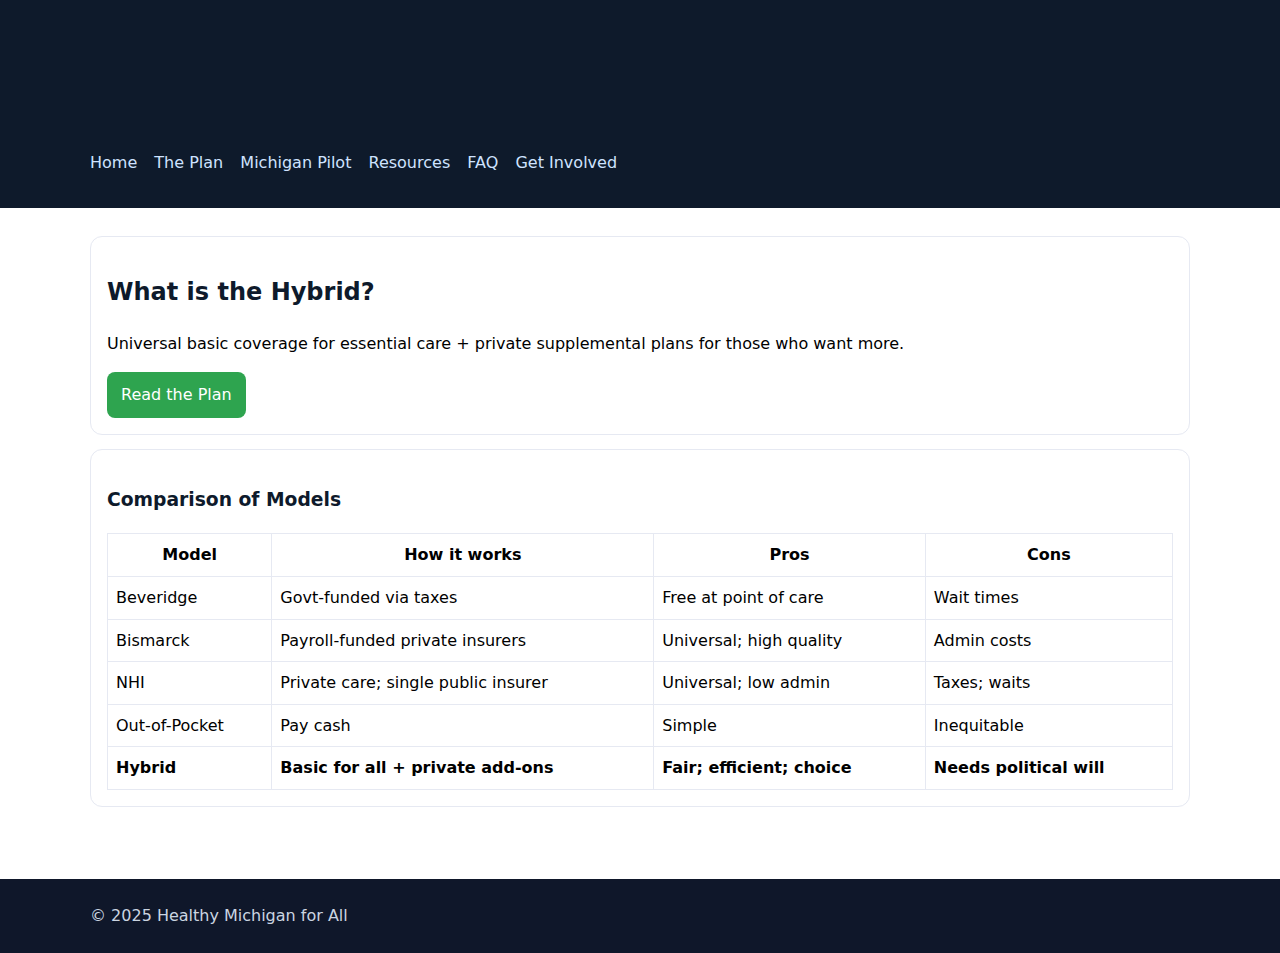
<file: index.html>
<!DOCTYPE html><html lang="en"><head>
<meta charset="utf-8"><meta name="viewport" content="width=device-width, initial-scale=1">
<title>Healthy Michigan for All – Hybrid Health Care</title>
<meta name="description" content="Universal basic coverage + private supplemental choice, starting in Michigan.">
<link rel="stylesheet" href="styles.css"></head><body>
<header><div class="container">
<h1>Healthy Michigan for All</h1>
<nav>
  <a href="index.html">Home</a>
  <a href="plan.html">The Plan</a>
  <a href="michigan-pilot.html">Michigan Pilot</a>
  <a href="resources.html">Resources</a>
  <a href="faq.html">FAQ</a>
  <a href="contact.html">Get Involved</a>
</nav></div></header>

<section class="section"><div class="container">
<div class="card"><h2>What is the Hybrid?</h2>
<p>Universal basic coverage for essential care + private supplemental plans for those who want more.</p>
<a class="btn" href="plan.html">Read the Plan</a>
</div>
<div class="card">
<h3>Comparison of Models</h3>
<table>
<tr><th>Model</th><th>How it works</th><th>Pros</th><th>Cons</th></tr>
<tr><td>Beveridge</td><td>Govt-funded via taxes</td><td>Free at point of care</td><td>Wait times</td></tr>
<tr><td>Bismarck</td><td>Payroll-funded private insurers</td><td>Universal; high quality</td><td>Admin costs</td></tr>
<tr><td>NHI</td><td>Private care; single public insurer</td><td>Universal; low admin</td><td>Taxes; waits</td></tr>
<tr><td>Out-of-Pocket</td><td>Pay cash</td><td>Simple</td><td>Inequitable</td></tr>
<tr><td><b>Hybrid</b></td><td><b>Basic for all + private add-ons</b></td><td><b>Fair; efficient; choice</b></td><td><b>Needs political will</b></td></tr>
</table>
</div></div></section>
<footer><div class="container">© 2025 Healthy Michigan for All</div></footer></body></html>
</file>
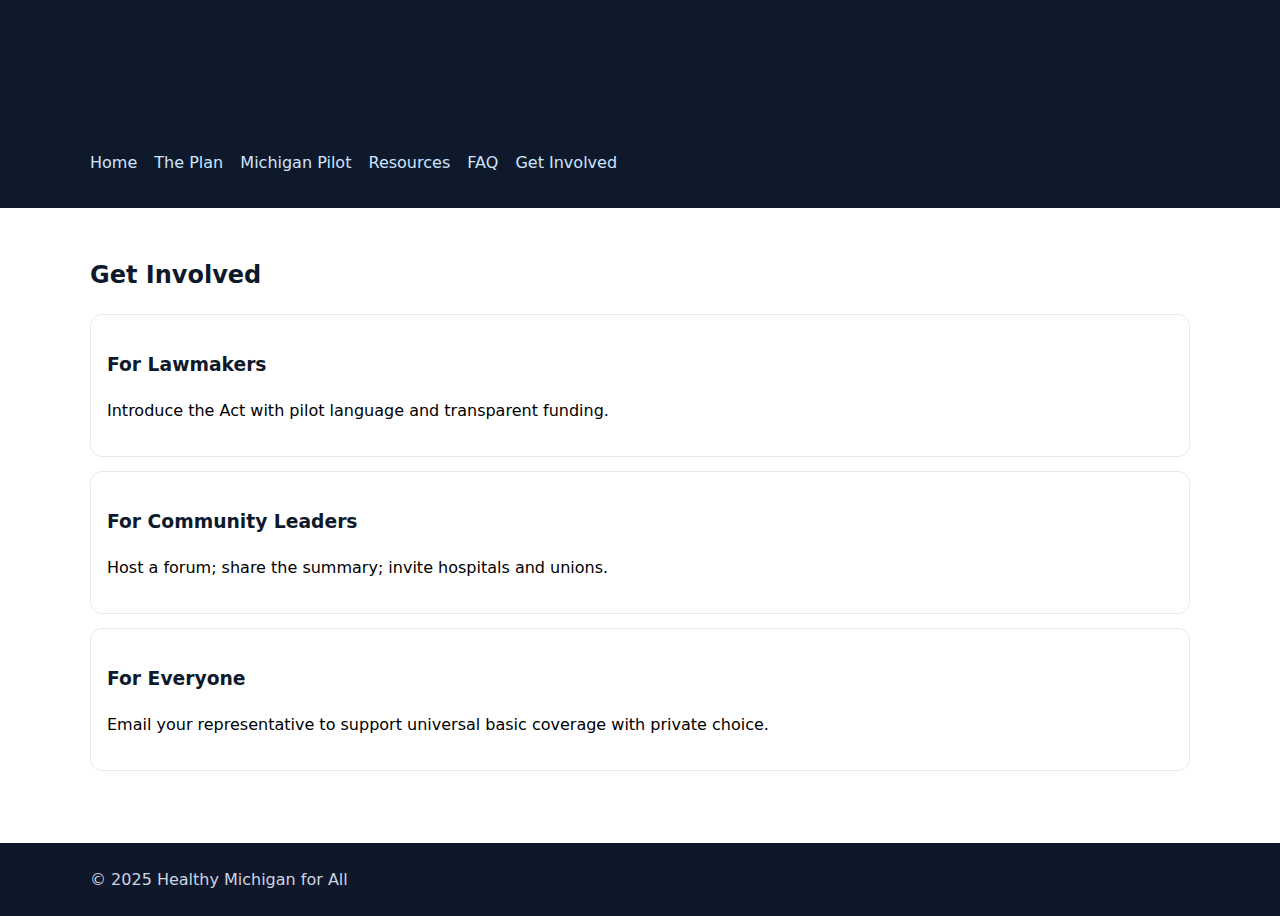
<file: contact.html>
<!DOCTYPE html><html lang="en"><head>
<meta charset="utf-8"><meta name="viewport" content="width=device-width, initial-scale=1">
<title>Get Involved – Healthy Michigan for All</title>
<meta name="description" content="Join the initiative and share the plan.">
<link rel="stylesheet" href="styles.css"></head><body>
<header><div class="container">
<h1>Healthy Michigan for All</h1>
<nav>
  <a href="index.html">Home</a>
  <a href="plan.html">The Plan</a>
  <a href="michigan-pilot.html">Michigan Pilot</a>
  <a href="resources.html">Resources</a>
  <a href="faq.html">FAQ</a>
  <a href="contact.html">Get Involved</a>
</nav></div></header>

<section class="section"><div class="container">
<h2>Get Involved</h2>
<div class="card"><h3>For Lawmakers</h3><p>Introduce the Act with pilot language and transparent funding.</p></div>
<div class="card"><h3>For Community Leaders</h3><p>Host a forum; share the summary; invite hospitals and unions.</p></div>
<div class="card"><h3>For Everyone</h3><p>Email your representative to support universal basic coverage with private choice.</p></div>
</div></section>
<footer><div class="container">© 2025 Healthy Michigan for All</div></footer></body></html>
</file>
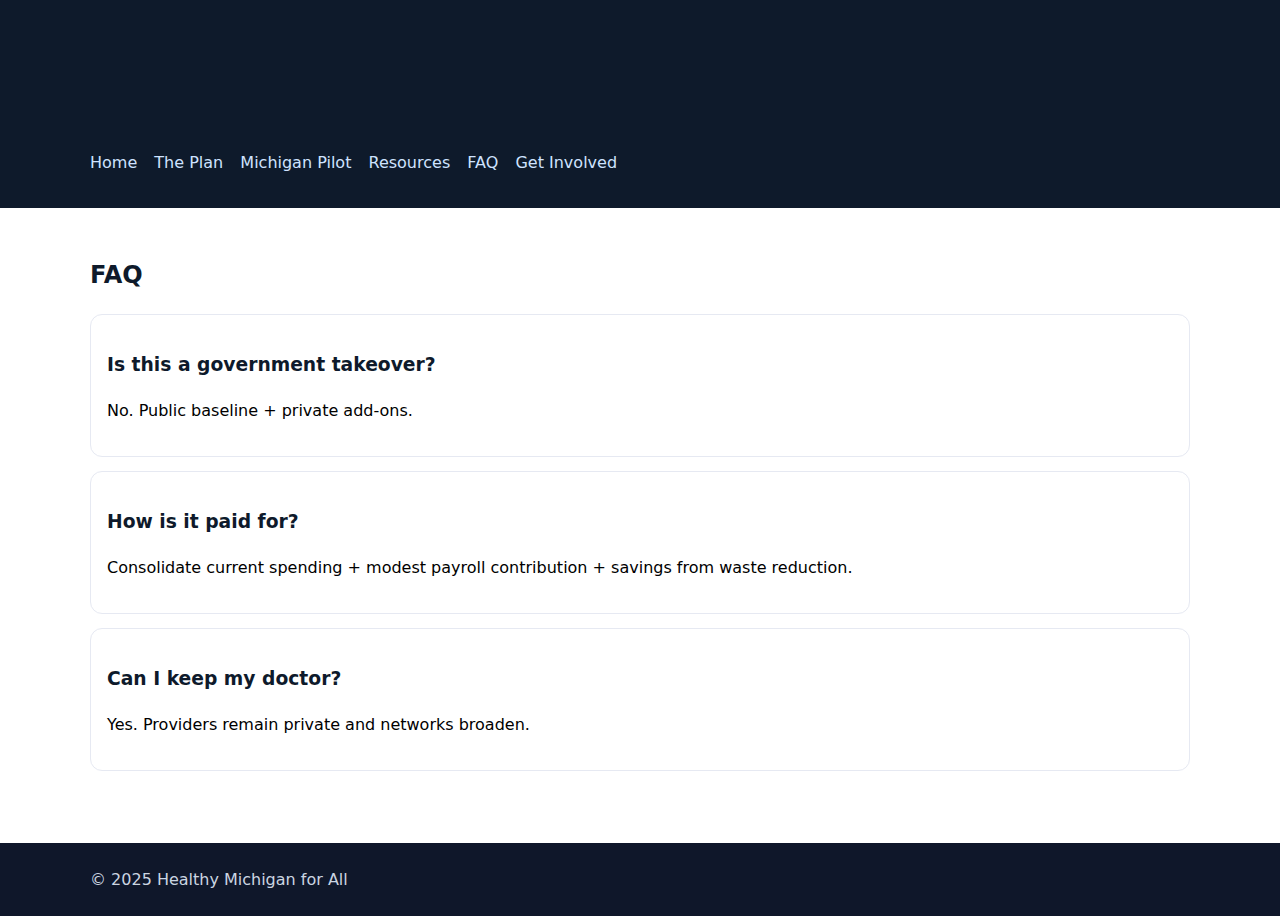
<file: faq.html>
<!DOCTYPE html><html lang="en"><head>
<meta charset="utf-8"><meta name="viewport" content="width=device-width, initial-scale=1">
<title>FAQ – Healthy Michigan for All</title>
<meta name="description" content="Answers to common questions about the hybrid model.">
<link rel="stylesheet" href="styles.css"></head><body>
<header><div class="container">
<h1>Healthy Michigan for All</h1>
<nav>
  <a href="index.html">Home</a>
  <a href="plan.html">The Plan</a>
  <a href="michigan-pilot.html">Michigan Pilot</a>
  <a href="resources.html">Resources</a>
  <a href="faq.html">FAQ</a>
  <a href="contact.html">Get Involved</a>
</nav></div></header>

<section class="section"><div class="container">
<h2>FAQ</h2>
<div class="card"><h3>Is this a government takeover?</h3><p>No. Public baseline + private add-ons.</p></div>
<div class="card"><h3>How is it paid for?</h3><p>Consolidate current spending + modest payroll contribution + savings from waste reduction.</p></div>
<div class="card"><h3>Can I keep my doctor?</h3><p>Yes. Providers remain private and networks broaden.</p></div>
</div></section>
<footer><div class="container">© 2025 Healthy Michigan for All</div></footer></body></html>
</file>
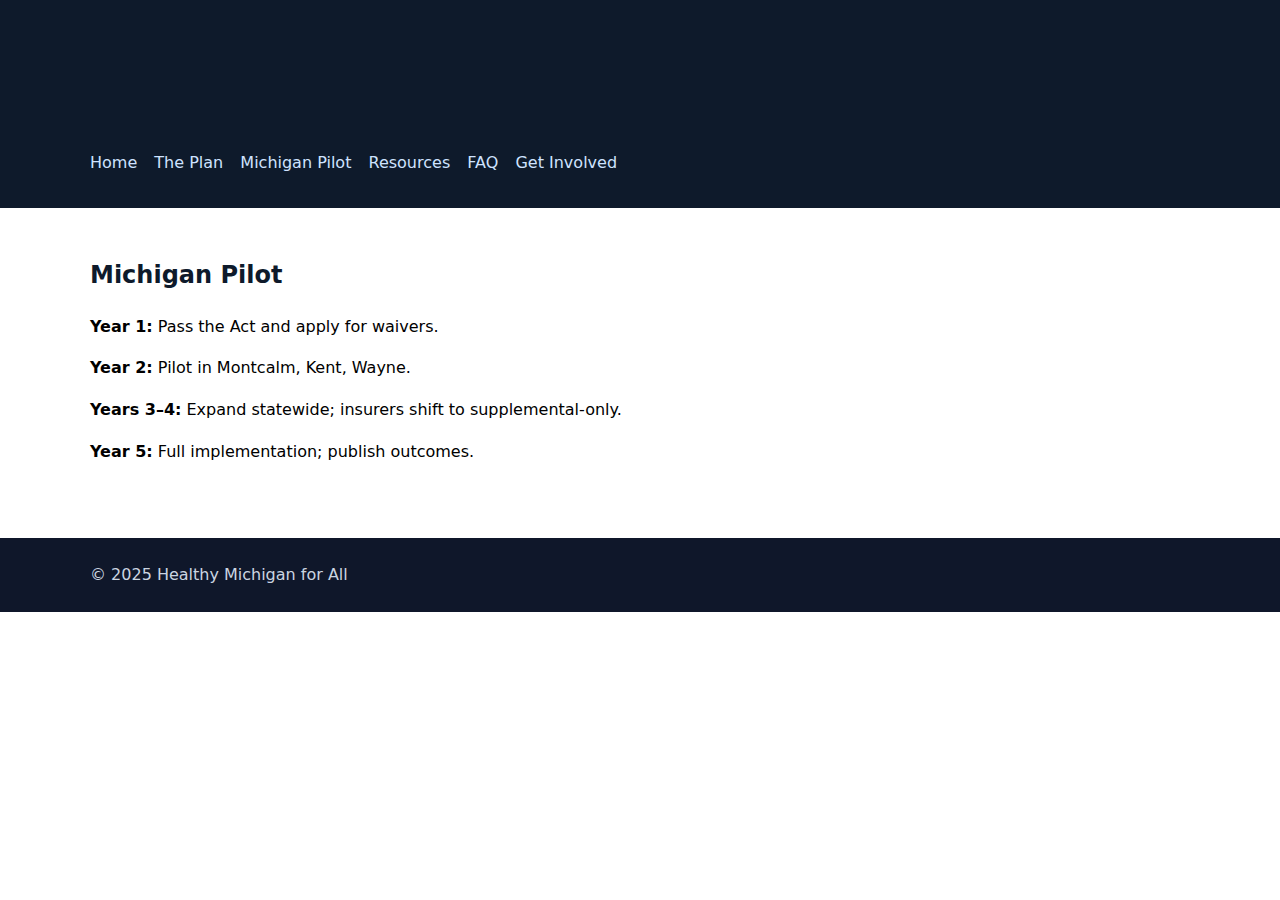
<file: michigan-pilot.html>
<!DOCTYPE html><html lang="en"><head>
<meta charset="utf-8"><meta name="viewport" content="width=device-width, initial-scale=1">
<title>Michigan Pilot – Healthy Michigan for All</title>
<meta name="description" content="Phased rollout in select counties leading to statewide coverage.">
<link rel="stylesheet" href="styles.css"></head><body>
<header><div class="container">
<h1>Healthy Michigan for All</h1>
<nav>
  <a href="index.html">Home</a>
  <a href="plan.html">The Plan</a>
  <a href="michigan-pilot.html">Michigan Pilot</a>
  <a href="resources.html">Resources</a>
  <a href="faq.html">FAQ</a>
  <a href="contact.html">Get Involved</a>
</nav></div></header>

<section class="section"><div class="container">
<h2>Michigan Pilot</h2>
<p><b>Year 1:</b> Pass the Act and apply for waivers.</p>
<p><b>Year 2:</b> Pilot in Montcalm, Kent, Wayne.</p>
<p><b>Years 3–4:</b> Expand statewide; insurers shift to supplemental-only.</p>
<p><b>Year 5:</b> Full implementation; publish outcomes.</p>
</div></section>
<footer><div class="container">© 2025 Healthy Michigan for All</div></footer></body></html>
</file>
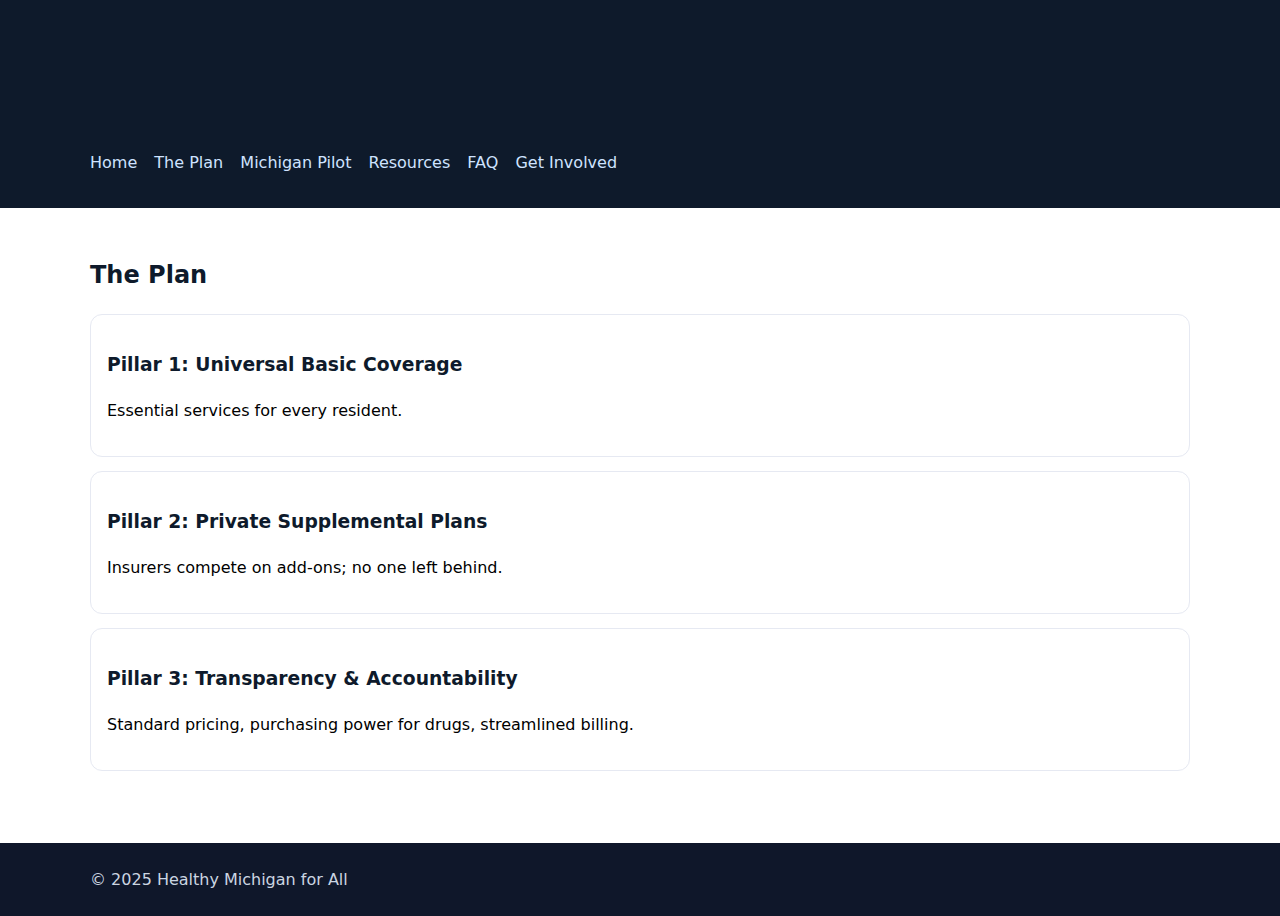
<file: plan.html>
<!DOCTYPE html><html lang="en"><head>
<meta charset="utf-8"><meta name="viewport" content="width=device-width, initial-scale=1">
<title>The Plan – Healthy Michigan for All</title>
<meta name="description" content="Detailed hybrid plan with transparency and accountability.">
<link rel="stylesheet" href="styles.css"></head><body>
<header><div class="container">
<h1>Healthy Michigan for All</h1>
<nav>
  <a href="index.html">Home</a>
  <a href="plan.html">The Plan</a>
  <a href="michigan-pilot.html">Michigan Pilot</a>
  <a href="resources.html">Resources</a>
  <a href="faq.html">FAQ</a>
  <a href="contact.html">Get Involved</a>
</nav></div></header>

<section class="section"><div class="container">
<h2>The Plan</h2>
<div class="card"><h3>Pillar 1: Universal Basic Coverage</h3><p>Essential services for every resident.</p></div>
<div class="card"><h3>Pillar 2: Private Supplemental Plans</h3><p>Insurers compete on add-ons; no one left behind.</p></div>
<div class="card"><h3>Pillar 3: Transparency & Accountability</h3><p>Standard pricing, purchasing power for drugs, streamlined billing.</p></div>
</div></section>
<footer><div class="container">© 2025 Healthy Michigan for All</div></footer></body></html>
</file>
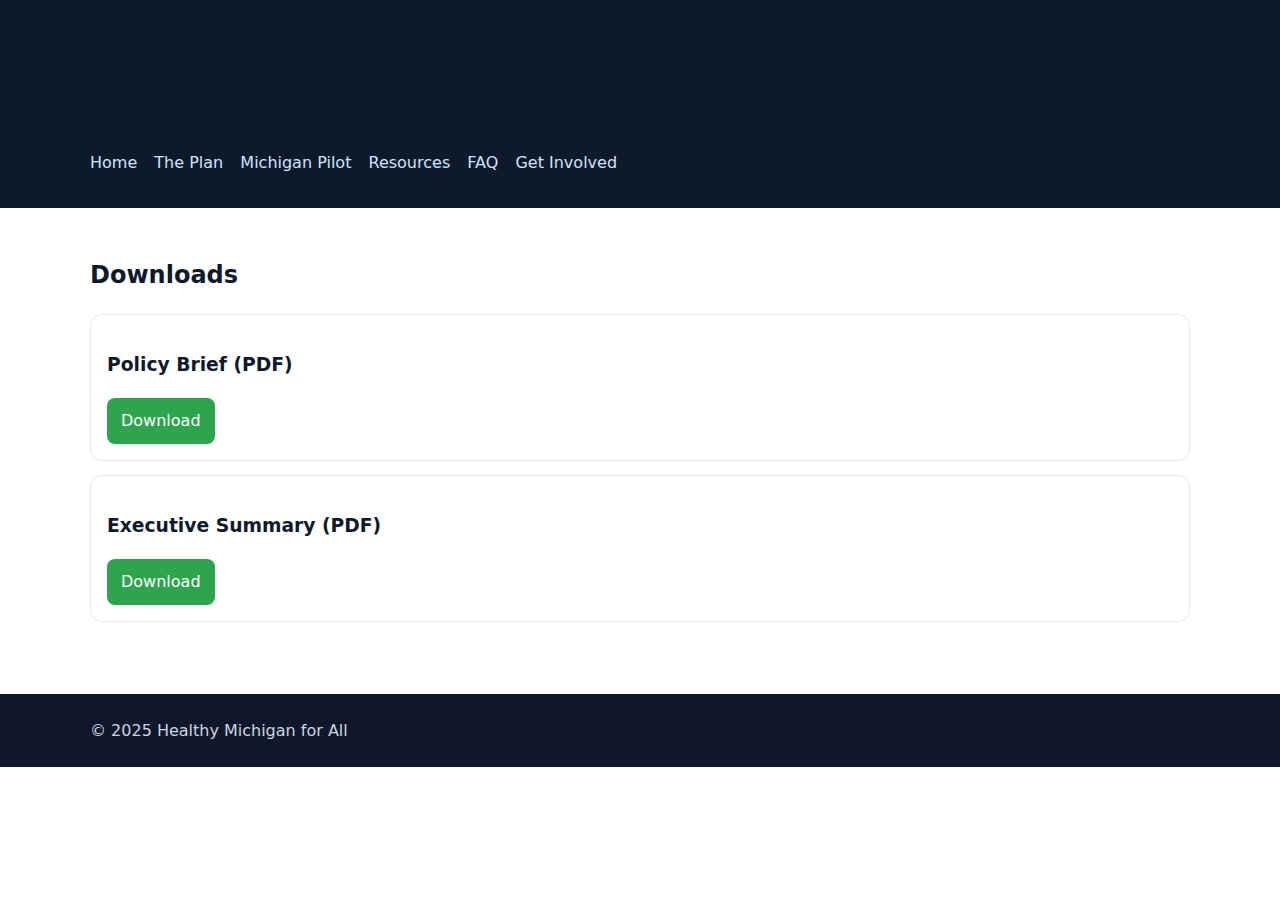
<file: resources.html>
<!DOCTYPE html><html lang="en"><head>
<meta charset="utf-8"><meta name="viewport" content="width=device-width, initial-scale=1">
<title>Resources – Healthy Michigan for All</title>
<meta name="description" content="Downloads and materials to share the hybrid plan.">
<link rel="stylesheet" href="styles.css"></head><body>
<header><div class="container">
<h1>Healthy Michigan for All</h1>
<nav>
  <a href="index.html">Home</a>
  <a href="plan.html">The Plan</a>
  <a href="michigan-pilot.html">Michigan Pilot</a>
  <a href="resources.html">Resources</a>
  <a href="faq.html">FAQ</a>
  <a href="contact.html">Get Involved</a>
</nav></div></header>

<section class="section"><div class="container">
<h2>Downloads</h2>
<div class="card"><h3>Policy Brief (PDF)</h3><a class="btn" href="assets/Michigan_Hybrid_Health_Care_Pilot.pdf">Download</a></div>
<div class="card"><h3>Executive Summary (PDF)</h3><a class="btn" href="assets/Michigan_Hybrid_Health_Care_Pilot_Summary.pdf">Download</a></div>
</div></section>
<footer><div class="container">© 2025 Healthy Michigan for All</div></footer></body></html>
</file>
<file: styles.css>
body{margin:0;font-family:system-ui,-apple-system,Segoe UI,Roboto,Helvetica,Arial,sans-serif;line-height:1.6}
header{background:#0e1a2b;color:#fff;padding:56px 20px 32px}
.container{max-width:1100px;margin:0 auto;padding:0 20px}
nav a{color:#cfe3ff;margin-right:12px;text-decoration:none}
h1,h2,h3{color:#0e1a2b}
.section{padding:28px 0}
.card{border:1px solid #e6e9f2;border-radius:12px;padding:16px;margin-bottom:14px}
table{width:100%;border-collapse:collapse}
th,td{border:1px solid #e6e9f2;padding:8px}
footer{background:#0f172a;color:#cbd5e1;padding:24px 0;margin-top:30px}
.btn{display:inline-block;background:#2ea44f;color:#fff;padding:10px 14px;border-radius:8px;text-decoration:none}
</file>
